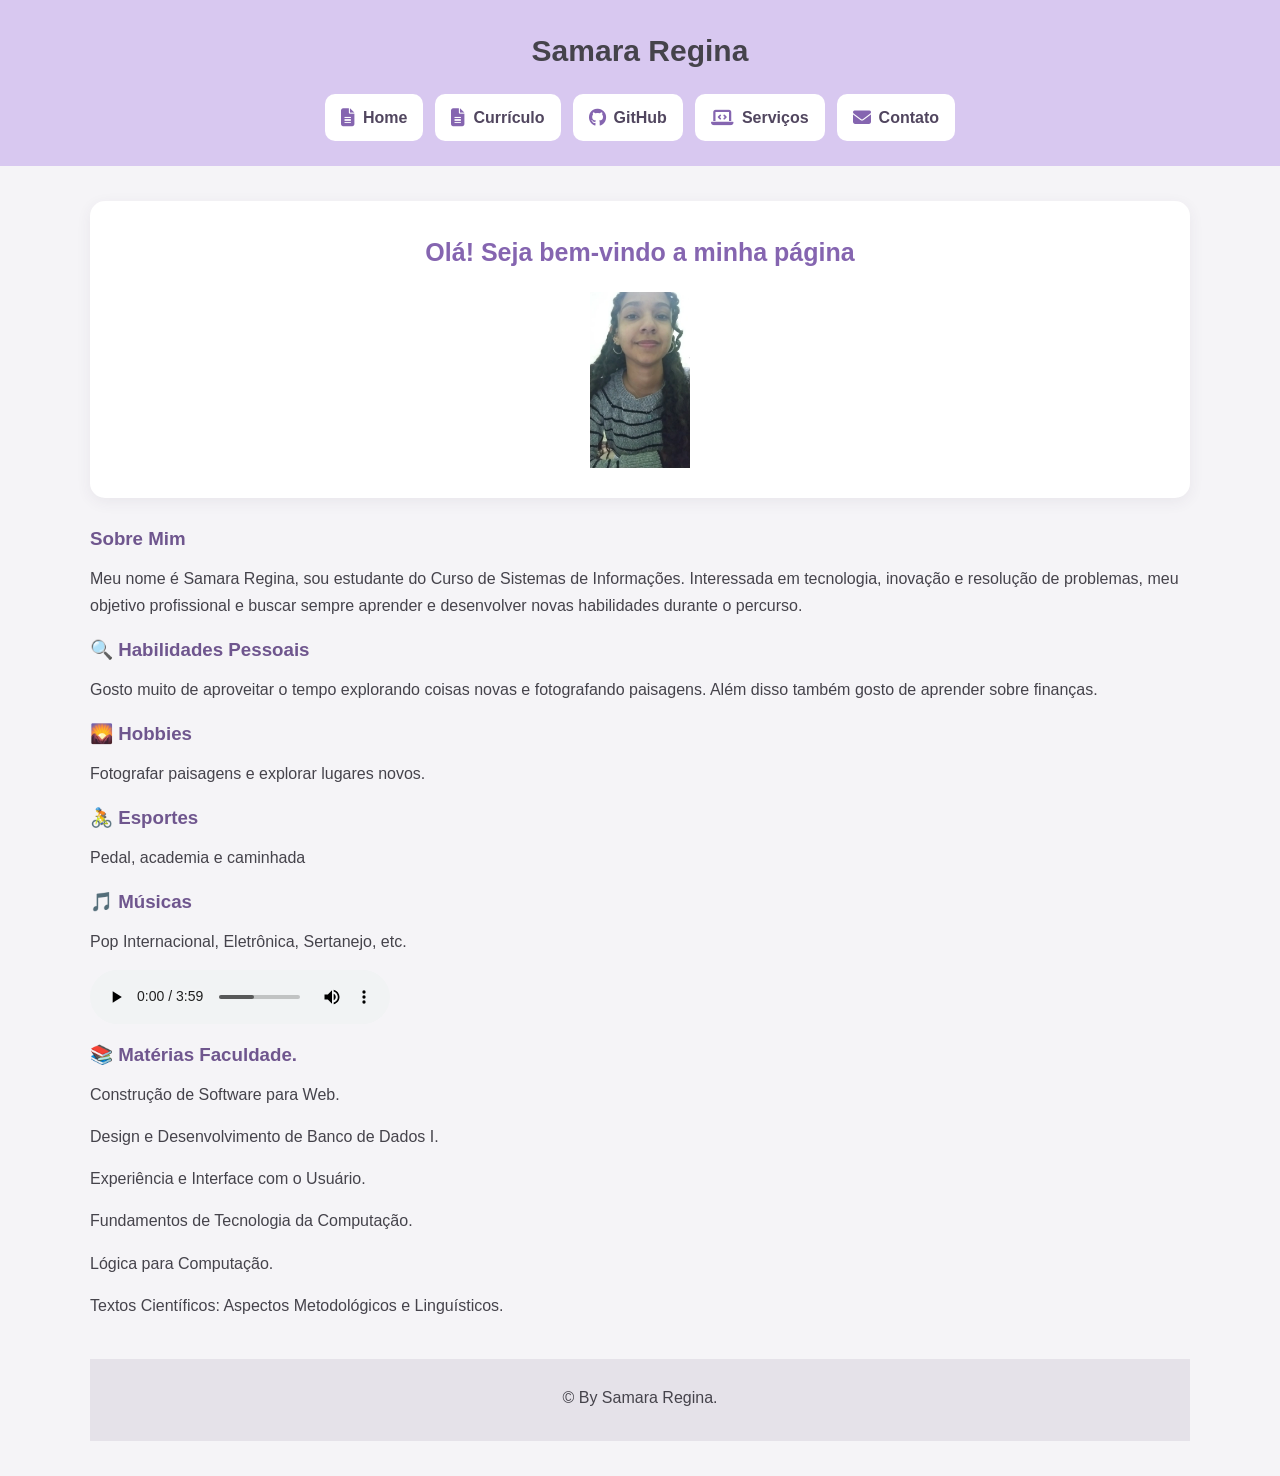
<file: Landing Page/index.html>
<!DOCTYPE html>
<html lang="pt-br">
<head>
    <meta charset="UTF-8">
    <meta name="viewport" content="width=device-width, initial-scale=1.0">
    <title> Samara Regina</title>
    <link rel="stylesheet" href="style.css">
    <link rel="stylesheet"
          href="https://cdnjs.cloudflare.com/ajax/libs/font-awesome/6.7.2/css/all.min.css">
    <link rel="shortcut icon" href="Imagens/favicon-32x32.png" type="image/x-icon">
    
</head>
<body>

    <header> 
        <h1> Samara Regina</h1>
        <nav>
         <a href="index.html">
         <i class="fa-solid fa-file-lines"></i>
         <span> Home </span>
         </a>
         
         <a href="Curriculo.html">
        <i class="fa-solid fa-file-lines"></i>
        <span>Currículo</span>
        </a>

         <a href="Github.html"> 
        <i class="fa-brands fa-github"></i>
        <span>GitHub</span>
        </a>

         <a href="Servicos.html">
        <i class="fa-solid fa-laptop-code"></i>
        <span>Serviços</span>
        </a>

         <a href="Contato.html">
        <i class="fa-solid fa-envelope"></i>
        <span>Contato</span>
        </a>
        </nav>
    </header>

    <main>

        <section class="Home">
         <div class="texto">
            <style>
  h2 {
    text-align: center;
  }
</style>
          <h2> Olá! Seja bem-vindo a minha página </h2>
        
        <style>
        img {
            display: block;
            margin: 0 auto;
        }
    </style>

         <img 
        src="Imagens/Foto.jpeg" alt=" Foto de apresentação" width="100px"
        class="Foto">
        </section>
        

        <h3> Sobre Mim</h3>

        <p> 
        Meu nome é Samara Regina, sou estudante do Curso de Sistemas de Informações. 
        Interessada em tecnologia, inovação e resolução de problemas, meu objetivo profissional e buscar sempre aprender e desenvolver novas habilidades durante o percurso.
        </p>
    
        <h3> &#128269; Habilidades Pessoais</h3>

        <p> Gosto muito de aproveitar o tempo explorando coisas novas e fotografando paisagens. Além disso também gosto de aprender sobre finanças.</p>
       
        <h3> &#127748; Hobbies</h3>

        <p> Fotografar paisagens e explorar lugares novos. </p>

        <h3> &#128692; Esportes</h3>

        <p> Pedal, academia e caminhada</p>

        <h3> &#x1F3B5; Músicas </h3>

        <p> Pop Internacional, Eletrônica, Sertanejo, etc.</p>
        <audio controls> 

       <p> &#x1F3B5;</p>
        <source src="./Audio/Musica.mpeg" type="audio/mpeg">
         Seu navegador não suporta a tag de aúdio.</audio>

         <h3> &#128218; Matérias Faculdade.</h3>
        <p> Construção de Software para Web.</p>
        <p>Design e Desenvolvimento de Banco de Dados I. </p>
        <p>Experiência e Interface com o Usuário. </p>
        <p>Fundamentos de Tecnologia da Computação.</p>
        <p>Lógica para Computação.
        <p>Textos Científicos: Aspectos Metodológicos e Linguísticos.</p>
            
        <footer>
         <p> &copy; By Samara Regina.</p>
        </footer>


    </main>
    
</body>
</html>
</file>
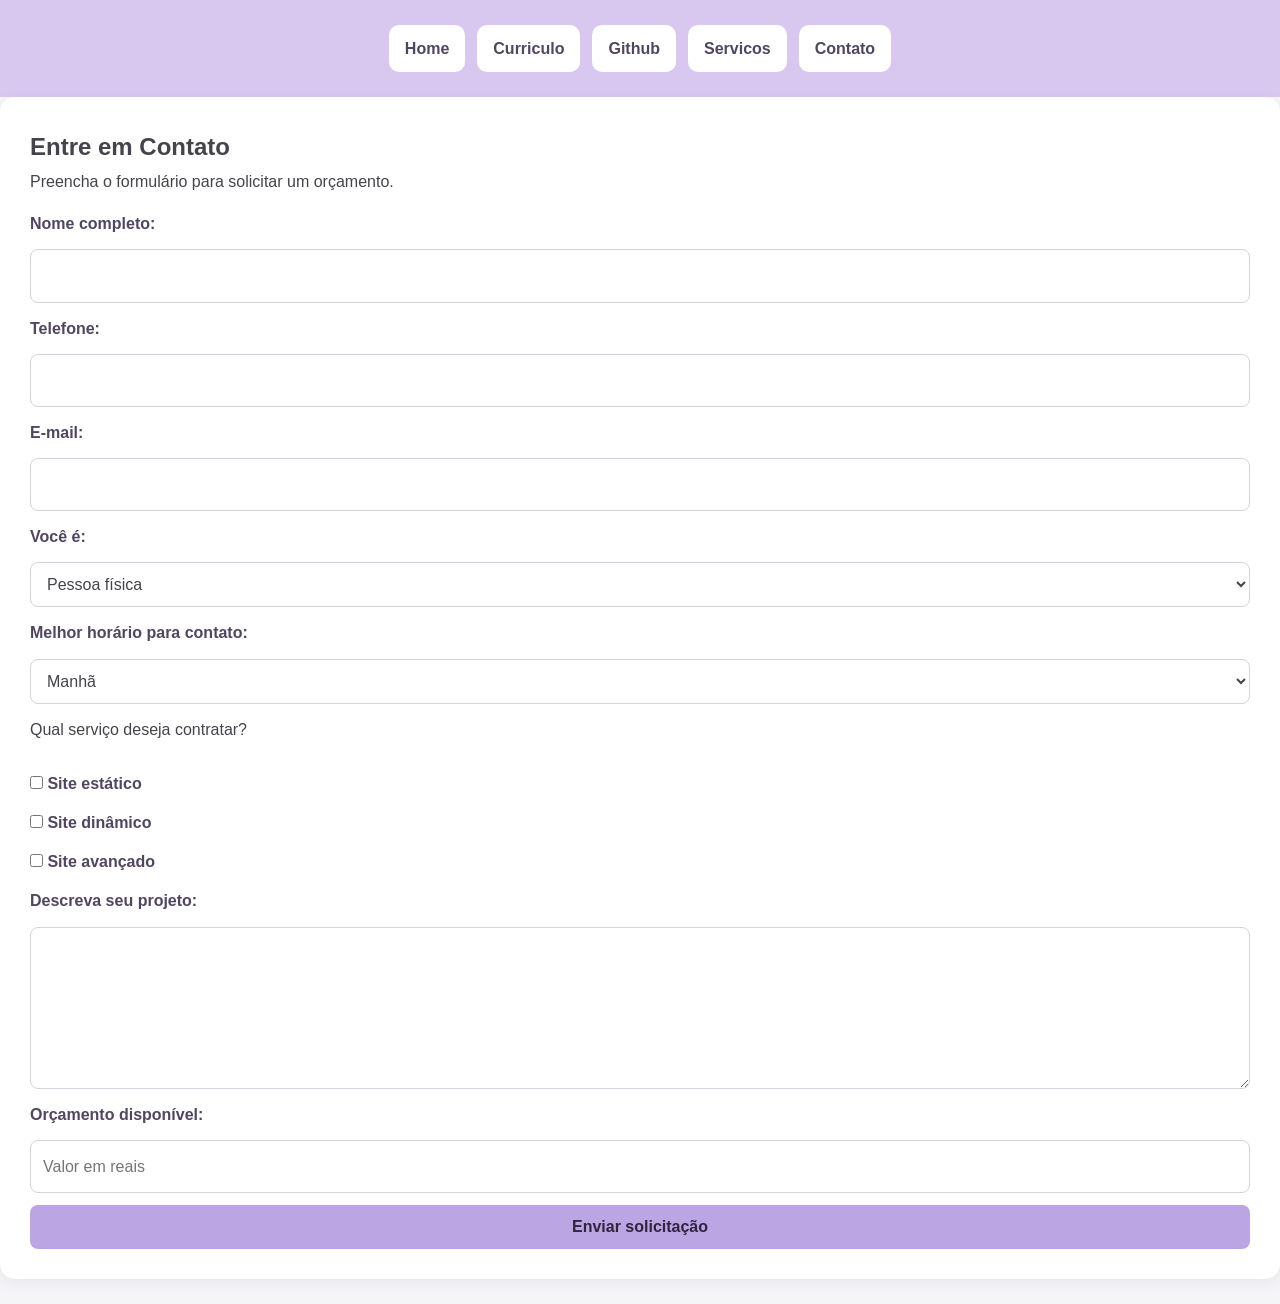
<file: Landing Page/Contato.html>
<!DOCTYPE html>
<html lang="pt-br">
<head>
    <meta charset="UTF-8">
    <meta name="viewport" content="width=device-width, initial-scale=1.0">
    <title>Contato</title>
    <link rel="stylesheet" href="style.css">
    <link rel="stylesheet"
          href="https://cdnjs.cloudflare.com/ajax/libs/font-awesome/6.7.2/css/all.min.css">
        <link rel="shortcut icon" href="Imagens/favicon-32x32.png" type="image/x-icon">


</head>
<body>
    <header> 
        <nav>
         <a href="index.html">Home</a>
         <a href="Curriculo.html"> Curriculo</a>
         <a href="Github.html"> Github</a>
         <a href="Servicos.html"> Servicos</a>
         <a href="Contato.html"> Contato</a>
        </nav>
    </header>

    <section>
    <h1>Entre em Contato</h1>
    <p>Preencha o formulário para solicitar um orçamento.</p>
    

    <form action="#" method="post">

        <label for="nome">Nome completo:</label>
        <input type="text" id="nome" name="nome" required>

        <label for="telefone">Telefone:</label>
        <input type="tel" id="telefone" name="telefone" required>

        <label for="email">E-mail:</label>
        <input type="email" id="email" name="email" required>

        <label for="perfil">Você é:</label>
        <select id="perfil" name="perfil">
            <option value="fisica">Pessoa física</option>
            <option value="juridica">Pessoa jurídica</option>
        </select>

        <label for="horario">Melhor horário para contato:</label>
        <select id="horario" name="horario">
            <option value="manha">Manhã</option>
            <option value="tarde">Tarde</option>
            <option value="noite">Noite</option>
        </select>

        <p>Qual serviço deseja contratar?</p>

        <label>
            <input type="checkbox" name="servico" value="estatico">
            Site estático
        </label>

        <label>
            <input type="checkbox" name="servico" value="dinamico">
            Site dinâmico
        </label>

        <label>
            <input type="checkbox" name="servico" value="avancado">
            Site avançado
        </label>

        <label for="descricao">Descreva seu projeto:</label>
        <textarea id="descricao" name="descricao"
                  rows="5" required></textarea>

        <label for="orcamento">Orçamento disponível:</label>
        <input type="number" id="orcamento" name="orcamento"
               min="0" placeholder="Valor em reais">

        <button type="submit">Enviar solicitação</button>

    </form>
</section>
    
</body>
</html>
</file>
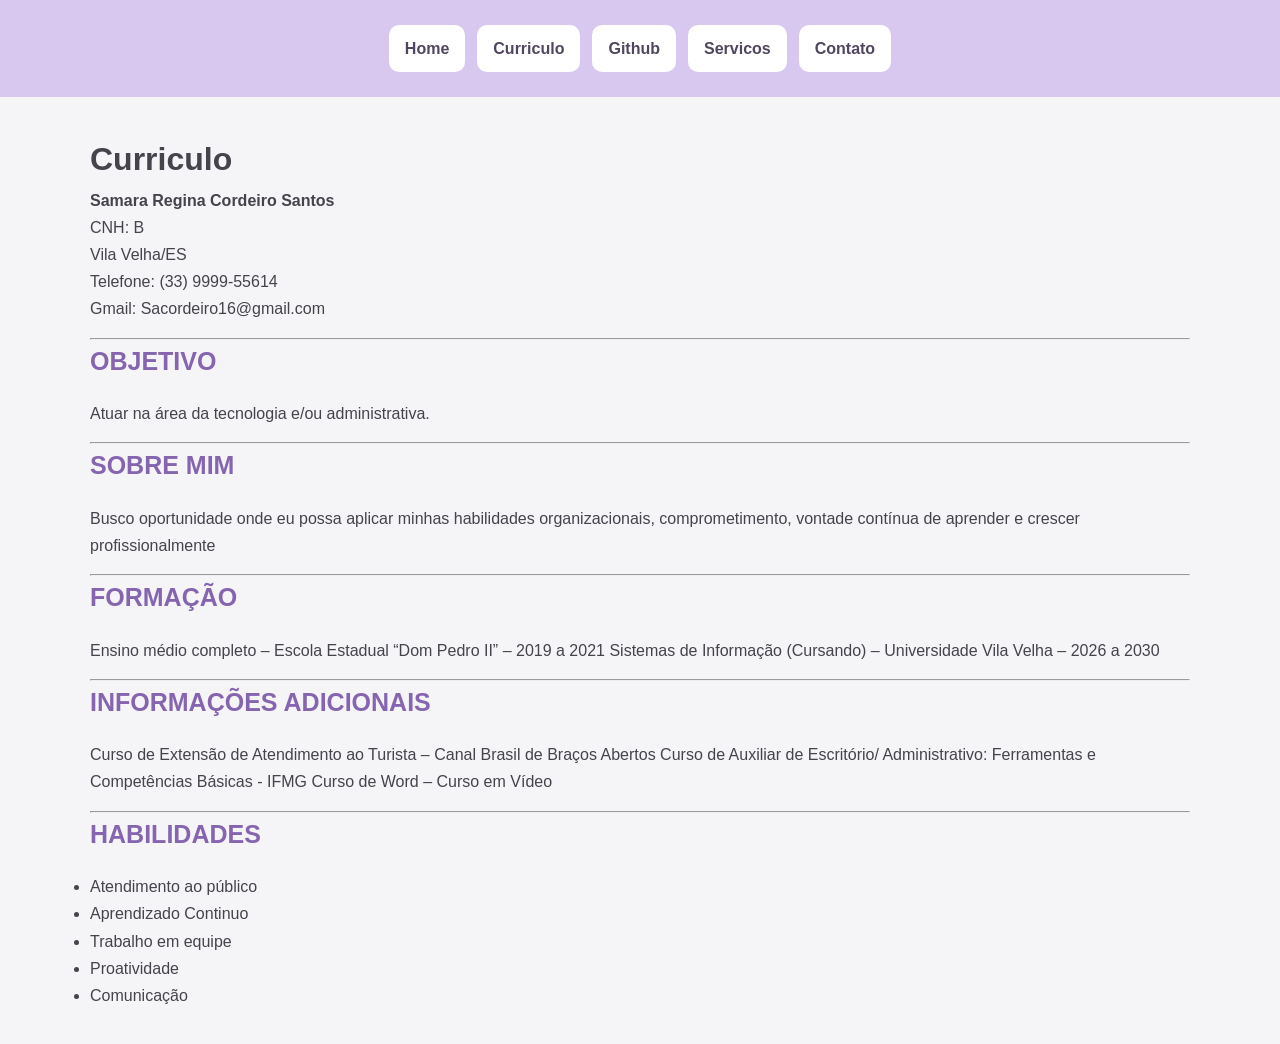
<file: Landing Page/Curriculo.html>
<!DOCTYPE html>
<html lang="pt-br">
<head>
    <meta charset="UTF-8">
    <meta name="viewport" content="width=device-width, initial-scale=1.0">
    <title> Curriculo</title>
    <link rel="stylesheet" href="style.css">
    <link rel="stylesheet"
          href="https://cdnjs.cloudflare.com/ajax/libs/font-awesome/6.7.2/css/all.min.css">
          <link rel="shortcut icon" href="Imagens/favicon-32x32.png" type="image/x-icon">

</head>
<body>
     <header> 
        <nav>
         <a href="index.html">Home</a>
         <a href="Curriculo.html"> Curriculo</a>
         <a href="Github.html"> Github</a>
         <a href="Servicos.html"> Servicos</a>
         <a href="Contato.html"> Contato</a>
        </nav>
    </header>
    <main>
        <h1> Curriculo </h1>

        <p> 
        <b>Samara Regina Cordeiro Santos</b>
        <br>
        CNH: B
        <br>
        Vila Velha/ES
        <br>
        Telefone: (33) 9999-55614
        <br>
        Gmail: Sacordeiro16@gmail.com
        </p>

        <hr>

        <h2> OBJETIVO </h2>
        <p>Atuar na área da tecnologia e/ou administrativa.</p>

        <hr>

        <h2>SOBRE MIM </h2>
        <p>Busco oportunidade onde eu possa aplicar minhas habilidades organizacionais, 
        comprometimento, vontade contínua de aprender e crescer profissionalmente</p>

        <hr>

        <h2>FORMAÇÃO</h2>
        <p> Ensino médio completo – Escola Estadual “Dom Pedro II” – 2019 a 2021 
           Sistemas de Informação (Cursando) – Universidade Vila Velha – 2026 a 2030
        </p>

        <hr>

        <h2>INFORMAÇÕES ADICIONAIS</h2> 
        <p>Curso de Extensão de Atendimento ao Turista – Canal Brasil de Braços Abertos
           Curso de Auxiliar de Escritório/ Administrativo: Ferramentas e Competências Básicas - IFMG
           Curso de Word – Curso em Vídeo
        </p> 

        <hr>

    
        <h2> HABILIDADES</h2>
        <ul>

                <li> Atendimento ao público</li>
                <li> Aprendizado Continuo</li>
                <li> Trabalho em equipe </li>
                <li>Proatividade</li>
                <li>Comunicação</li>
        </ul>



    </main>
    
</body>
</html>
</file>
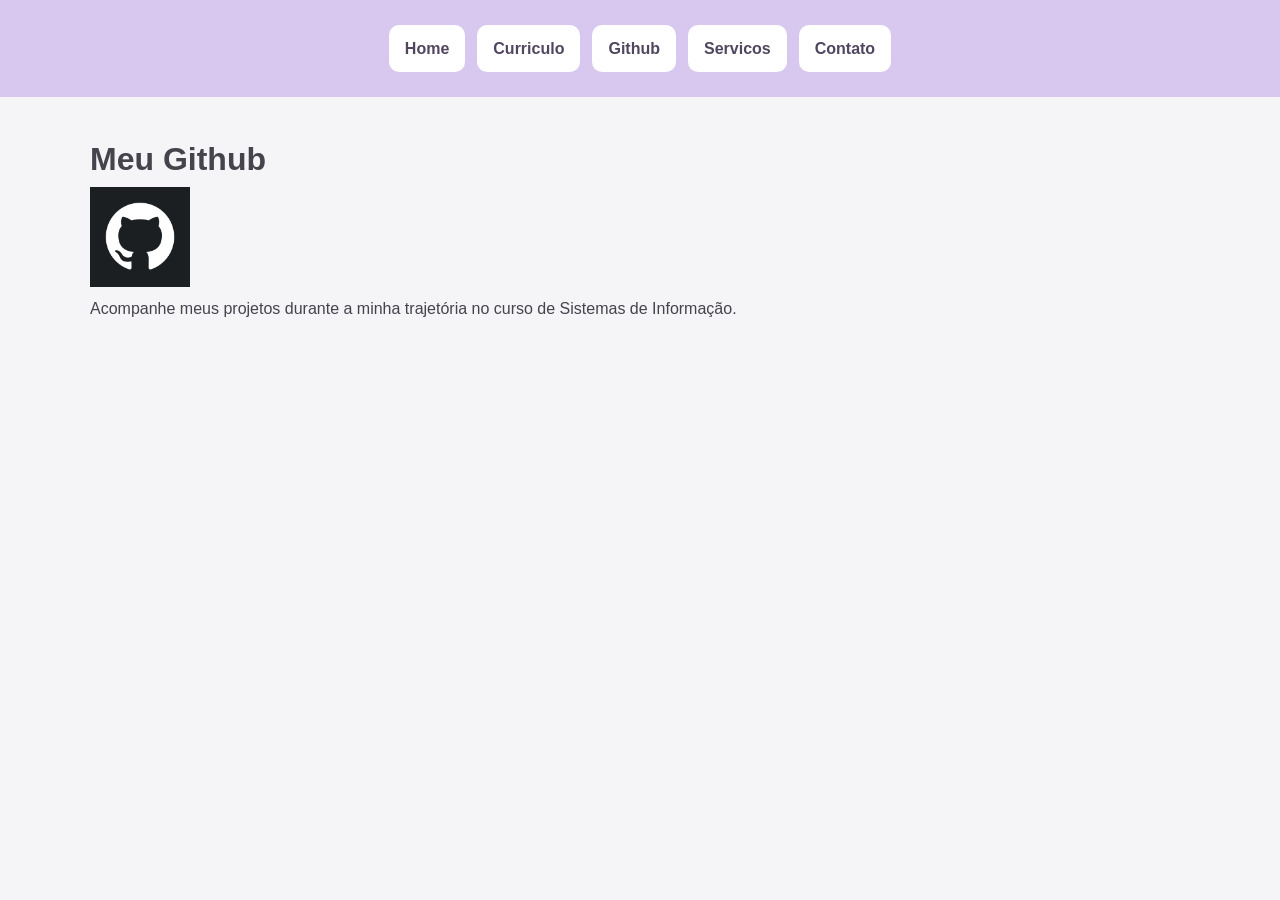
<file: Landing Page/Github.html>
<!DOCTYPE html>
<html lang="pt-br">
<head>
    <meta charset="UTF-8">
    <meta name="viewport" content="width=device-width, initial-scale=1.0">
    <title>Github-Samara</title>
    <link rel="stylesheet" href="style.css">
    <link rel="stylesheet"
          href="https://cdnjs.cloudflare.com/ajax/libs/font-awesome/6.7.2/css/all.min.css">
          <link rel="shortcut icon" href="Imagens/favicon-32x32.png" type="image/x-icon">

</head>
<body>
     <header> 
        <nav>
         <a href="index.html">Home</a>
         <a href="Curriculo.html"> Curriculo</a>
         <a href="Github.html"> Github</a>
         <a href="Servicos.html"> Servicos</a>
         <a href="Contato.html"> Contato</a>
        </nav>
    </header>
    <main>
        <h1> Meu Github</h1>
        <a href="https://github.com/Samara-01" target="_blank">
       <img  class= logo-github src="Imagens/github.png" alt="Meu GitHub" width=" 100 px">
       </a>

    <p> Acompanhe meus projetos durante a minha trajetória no curso de Sistemas de Informação.</p>
    


    </main>
    
</body>
</html>
</file>
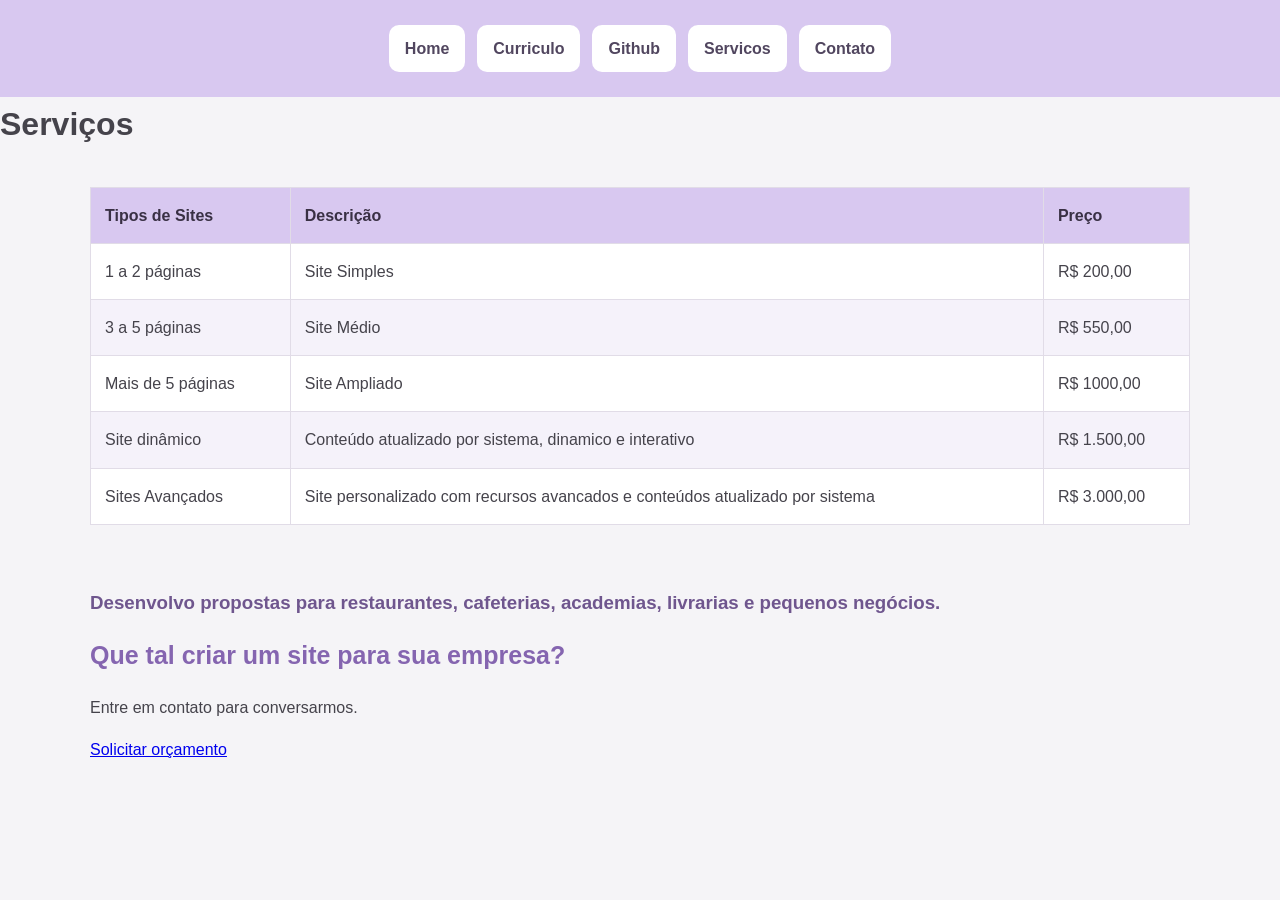
<file: Landing Page/Servicos.html>
<!DOCTYPE html>
<html lang="pt-br">
<head>
    <meta charset="UTF-8">
    <meta name="viewport" content="width=device-width, initial-scale=1.0">
    <title>Servicos</title>
    <link rel="stylesheet" href="style.css">
    <link rel="stylesheet"
          href="https://cdnjs.cloudflare.com/ajax/libs/font-awesome/6.7.2/css/all.min.css">
          <link rel="shortcut icon" href="Imagens/favicon-32x32.png" type="image/x-icon">
</head>
<body>
    
 <header> 
        <nav>
         <a href="index.html">Home</a>
         <a href="Curriculo.html"> Curriculo</a>
         <a href="Github.html"> Github</a>
         <a href="Servicos.html"> Servicos</a>
         <a href="Contato.html"> Contato</a>
        </nav>
    </header>

    <h1>Serviços</h1>
    <main>

    <table border ="1">
        <thead>
            <tr>
                <th> Tipos de Sites</th>
                <th>Descrição</th>
                <th>Preço</th>
            </tr>
        </thead>

        <tbody>
            <tr>
                <td> 1 a 2 páginas</td>
                <td> Site Simples </td>
                <td>R$ 200,00</td>
            </tr>
            <tr>
                <td> 3 a 5 páginas</td>
                <td> Site Médio</td>
                <td>R$ 550,00</td>
            </tr>
            <tr>
                <td> Mais de 5 páginas</td>
                <td> Site Ampliado</td>
                <td>R$ 1000,00</td>
            </tr>
            <tr>
                <td>Site dinâmico </td>
                <td>Conteúdo atualizado por sistema, dinamico e interativo</td>
                <td>R$ 1.500,00</td>
            </tr>
            <tr>
                <td> Sites Avançados </td>
                <td> Site personalizado com recursos avancados e conteúdos atualizado por sistema </td>
                <td>R$ 3.000,00</td>
            </tr>
        </tbody>
    </table>

    <br>
    <p>
        <h3>
        Desenvolvo propostas para restaurantes, cafeterias,
        academias, livrarias e pequenos negócios.
        </h3>
    </p>

    <h2> Que tal criar um site para sua empresa?</h2>

    <p> Entre em contato para conversarmos. </p>

    <a href="Contato.html"> Solicitar orçamento</a>

    </main>

</body>
</html>
</file>
<file: Landing Page/style.css>
* {
    margin: 0;
    padding: 0;
    box-sizing: border-box;
}

:root {
    --roxo-claro: #D8C8F0;
    --roxo-medio: #BCA5E3;
    --roxo-escuro: #8565B0;
    --cinza-fundo: #F5F4F7;
    --cinza: #E5E2E9;
    --cinza-texto: #45434B;
    --branco: #FFFFFF;
}

html {
    scroll-behavior: smooth;
}

body {
    font-family: Arial, Helvetica, sans-serif;
    background-color: var(--cinza-fundo);
    color: var(--cinza-texto);
    line-height: 1.7;
    min-height: 100vh;
}

/* =================================
   2. CABEÇALHO
================================= */

header {
    background-color: var(--roxo-claro);
    color: var(--cinza-texto);
    padding: 25px 7%;
    text-align: center;
}

header h1 {
    font-size: 30px;
    margin-bottom: 18px;
}

/* =================================
   3. MENU COM ÍCONES
================================= */

.menu,
nav {
    display: flex;
    justify-content: center;
    align-items: center;
    flex-wrap: wrap;
    gap: 12px;
}

.menu a,
nav a {
    display: inline-flex;
    align-items: center;
    justify-content: center;
    gap: 8px;
    background-color: var(--branco);
    color: #51465F;
    text-decoration: none;
    padding: 10px 16px;
    border-radius: 10px;
    font-weight: bold;
    transition: 0.3s;
}

.menu a i,
nav a i {
    color: var(--roxo-escuro);
    font-size: 18px;
}

.menu a:hover,
nav a:hover {
    background-color: var(--roxo-escuro);
    color: var(--branco);
    transform: translateY(-3px);
}

.menu a:hover i,
nav a:hover i {
    color: var(--branco);
}

/* =================================
   4. CONTEÚDO PRINCIPAL
================================= */

main {
    width: 90%;
    max-width: 1100px;
    margin: 35px auto;
}

section {
    background-color: var(--branco);
    padding: 30px;
    margin-bottom: 25px;
    border-radius: 15px;
    box-shadow: 0 4px 15px rgba(70, 55, 90, 0.07);
}

h2 {
    color: var(--roxo-escuro);
    font-size: 25px;
    margin-bottom: 18px;
    
}

h3 {
    color: #6F568E;
    margin-bottom: 10px;
}

p {
    margin-bottom: 15px;
}

a {
    transition: 0.3s;
}

/* =================================
   5. APRESENTAÇÃO E FOTO
================================= */

.apresentacao {
    display: flex;
    align-items: center;
    justify-content: space-between;
    gap: 35px;
}

.texto {
    flex: 1;
}

.foto {
    width: 260px;
    height: 280px;
    max-width: 100%;
    object-fit: cover;
    border: 5px solid #E7DDF5;
    border-radius: 18px;
}

/* =================================
   6. CARTÕES DE HABILIDADES
================================= */

.cards {
    display: flex;
    flex-wrap: wrap;
    gap: 20px;
}

.card {
    flex: 1 1 200px;
    background-color: #F3EEF9;
    border: 1px solid #E4D9F2;
    border-radius: 12px;
    padding: 22px;
    transition: 0.3s;
}

.card:hover {
    transform: translateY(-4px);
    box-shadow: 0 5px 15px #BCA5E344;
}

.card h3 {
    color: var(--roxo-escuro);
}

/* =================================
   7. BOTÕES E LINKS
================================= */

.botao {
    display: inline-block;
    background-color: var(--roxo-medio);
    color: #30243F;
    text-decoration: none;
    padding: 12px 22px;
    border-radius: 9px;
    font-weight: bold;
    border: none;
    cursor: pointer;
}

.botao:hover {
    background-color: var(--roxo-escuro);
    color: var(--branco);
}

/* =================================
   8. TABELAS DE PREÇOS E CURRÍCULO
================================= */

table {
    width: 100%;
    border-collapse: collapse;
    margin: 20px 0;
    background-color: var(--branco);
}

th,
td {
    border: 1px solid #E1DCE7;
    padding: 14px;
    text-align: left;
}

th {
    background-color: var(--roxo-claro);
    color: #393044;
}

tbody tr:nth-child(even) {
    background-color: #F5F2FA;
}

tbody tr:hover {
    background-color: #EDE5F7;
}

/* =================================
   9. FORMULÁRIOS
================================= */

form {
    display: flex;
    flex-direction: column;
    gap: 12px;
}

label {
    font-weight: bold;
    color: #51465F;
}

input,
select,
textarea {
    width: 100%;
    padding: 12px;
    border: 1px solid #D6D0DF;
    border-radius: 8px;
    font: inherit;
    background-color: var(--branco);
    color: var(--cinza-texto);
}

input:focus,
select:focus,
textarea:focus {
    outline: 2px solid var(--roxo-medio);
    border-color: var(--roxo-escuro);
}

input[type="checkbox"],
input[type="radio"] {
    width: auto;
    accent-color: var(--roxo-escuro);
}

textarea {
    resize: vertical;
}

form button {
    background-color: var(--roxo-medio);
    color: #30243F;
    padding: 13px;
    border: none;
    border-radius: 8px;
    font-size: 16px;
    font-weight: bold;
    cursor: pointer;
}

form button:hover {
    background-color: var(--roxo-escuro);
    color: var(--branco);
}

/* =================================
   10. IMAGENS, ÁUDIO E VÍDEO
================================= */

img {
    max-width: 100%;
}

video,
audio {
    display: block;
    max-width: 100%;
    margin: 15px 0;
}

video {
    width: 100%;
    border-radius: 12px;
}

/* =================================
   11. RODAPÉ
================================= */

footer {
    background-color: var(--cinza);
    color: var(--cinza-texto);
    padding: 25px 7%;
    text-align: center;
    margin-top: 40px;
}

footer p {
    margin-bottom: 5px;
}

footer a {
    color: var(--roxo-escuro);
    text-decoration: none;
}

footer a:hover {
    text-decoration: underline;
}

/* =================================
   12. RESPONSIVIDADE
================================= */

@media (max-width: 650px) {

    header {
        padding: 20px 5%;
    }

    header h1 {
        font-size: 25px;
    }

    .menu,
    nav {
        flex-direction: column;
        align-items: stretch;
    }

    .menu a,
    nav a {
        width: 100%;
    }

    main {
        width: 94%;
        margin: 20px auto;
    }

    section {
        padding: 20px;
    }

    .apresentacao {
        flex-direction: column-reverse;
        align-items: center;
    }

    .foto {
        width: 220px;
        height: 240px;
    }

    .cards {
        flex-direction: column;
    }

    table {
        font-size: 13px;
    }

    th,
    td {
        padding: 8px;
        overflow-wrap: anywhere;
    }

    h2 {
        font-size: 22px;
    }
}
</file>
